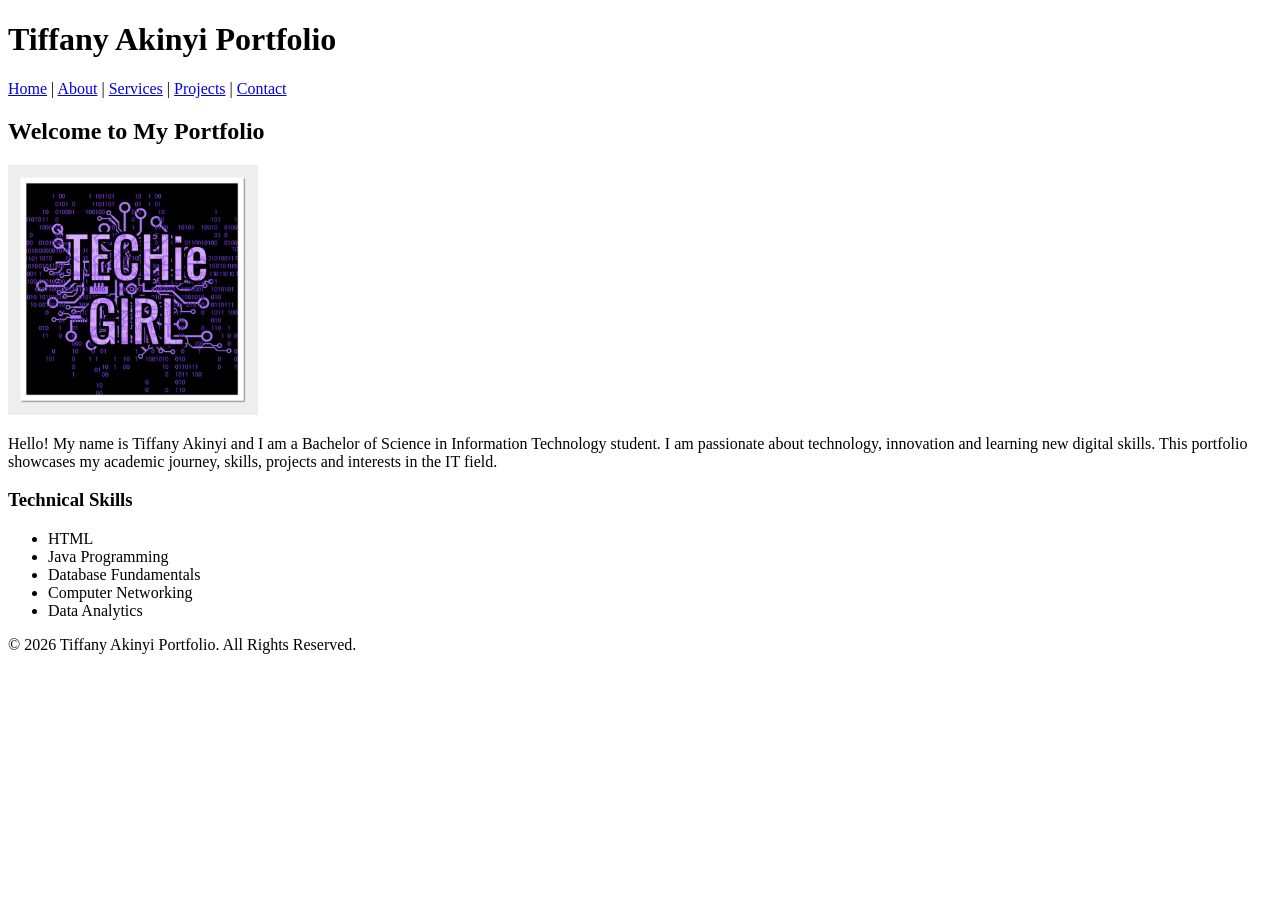
<file: index.html>
<!DOCTYPE html>
<html>
<head>
    <title>Tiffany Akinyi Portfolio</title>
</head>
<body>

<header>
    <h1>Tiffany Akinyi Portfolio</h1>


    <nav>
        <a href="index.html">Home</a> |
        <a href="about.html">About</a> |
        <a href="services.html">Services</a> |
        <a href="projects.html">Projects</a> |
        <a href="contact.html">Contact</a>
    </nav>


</header>

<h2>Welcome to My Portfolio</h2>

<img src="images/tech.jpg" alt="Picture" width="250">

<p>
Hello! My name is Tiffany Akinyi and I am a Bachelor of Science in Information Technology student.
I am passionate about technology, innovation and learning new digital skills.
This portfolio showcases my academic journey, skills, projects and interests in the IT field.
</p>

<h3>Technical Skills</h3>

<ul>
    <li>HTML</li>
    <li>Java Programming</li>
    <li>Database Fundamentals</li>
    <li>Computer Networking</li>
    <li>Data Analytics</li>
</ul>



<footer>

    <p>&copy; 2026 Tiffany Akinyi Portfolio. All Rights Reserved.</p>
</footer>

</body>
</html>
</file>
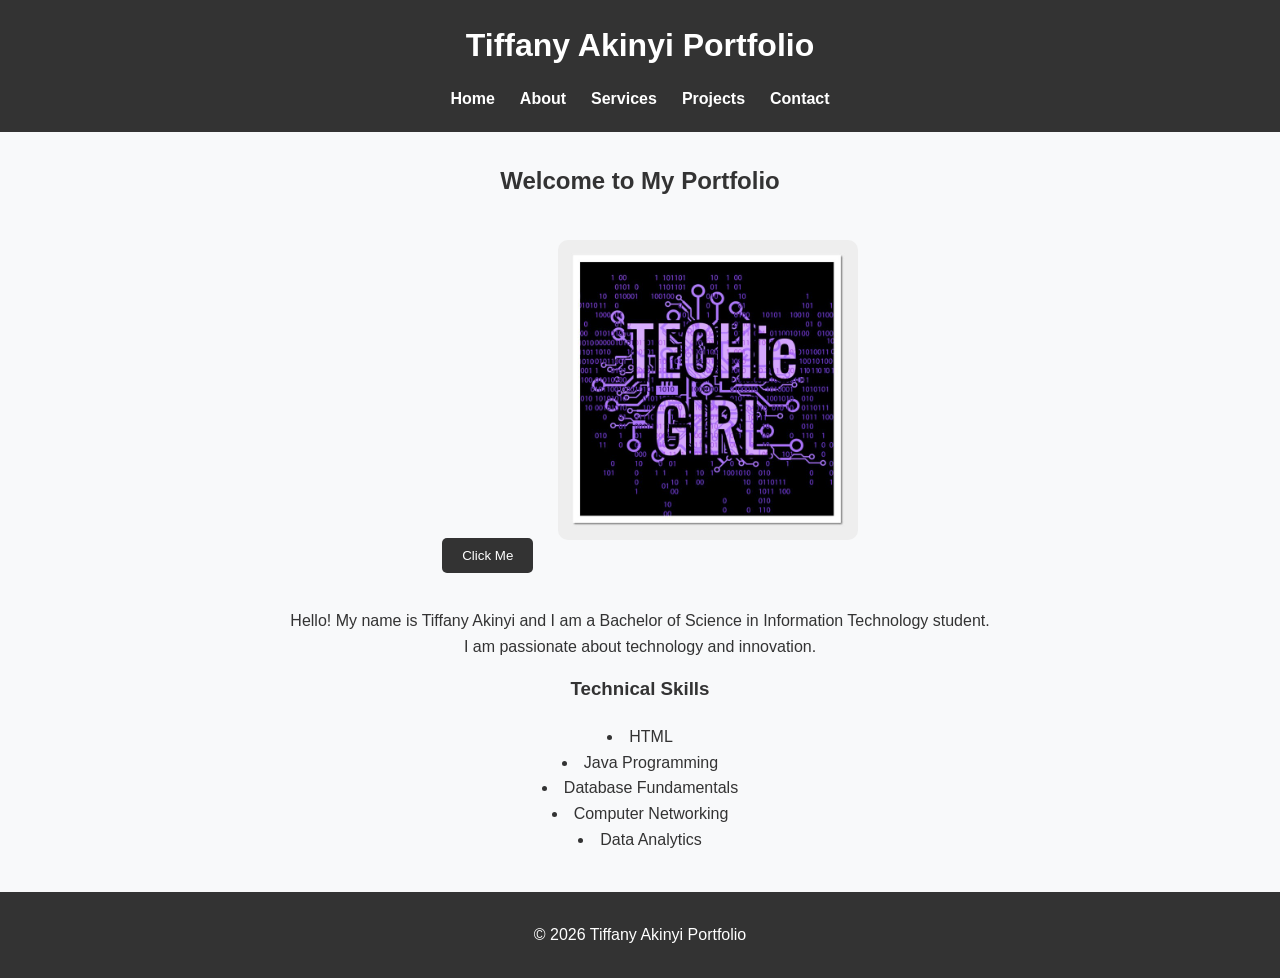
<file: Index.html>
<!DOCTYPE html>
<html>
<head>
    <meta charset="UTF-8">
    <title>Tiffany Akinyi Portfolio</title>
    <link rel="stylesheet" href="styles.css">
</head>

<body>

<header>
    <h1>Tiffany Akinyi Portfolio</h1>

    <nav>
        <a href="index.html">Home</a>
        <a href="about.html">About</a>
        <a href="services.html">Services</a>
        <a href="projects.html">Projects</a>
        <a href="contacts.html">Contact</a>
    </nav>
</header>

<h2 id="welcome">Welcome to My Portfolio</h2>

<button id="changeBtn">Click Me</button>

<img src="images/tech.jpg" alt="Technology" class="profile-img">

<p>
Hello! My name is Tiffany Akinyi and I am a Bachelor of Science in Information Technology student.<br>
I am passionate about technology and innovation.
</p>

<h3>Technical Skills</h3>

<ul>
    <li>HTML</li>
    <li>Java Programming</li>
    <li>Database Fundamentals</li>
    <li>Computer Networking</li>
    <li>Data Analytics</li>
</ul>

<footer>
    <p>&copy; 2026 Tiffany Akinyi Portfolio</p>
</footer>
<script src="script.js"></script>
</body>
</html>
</file>
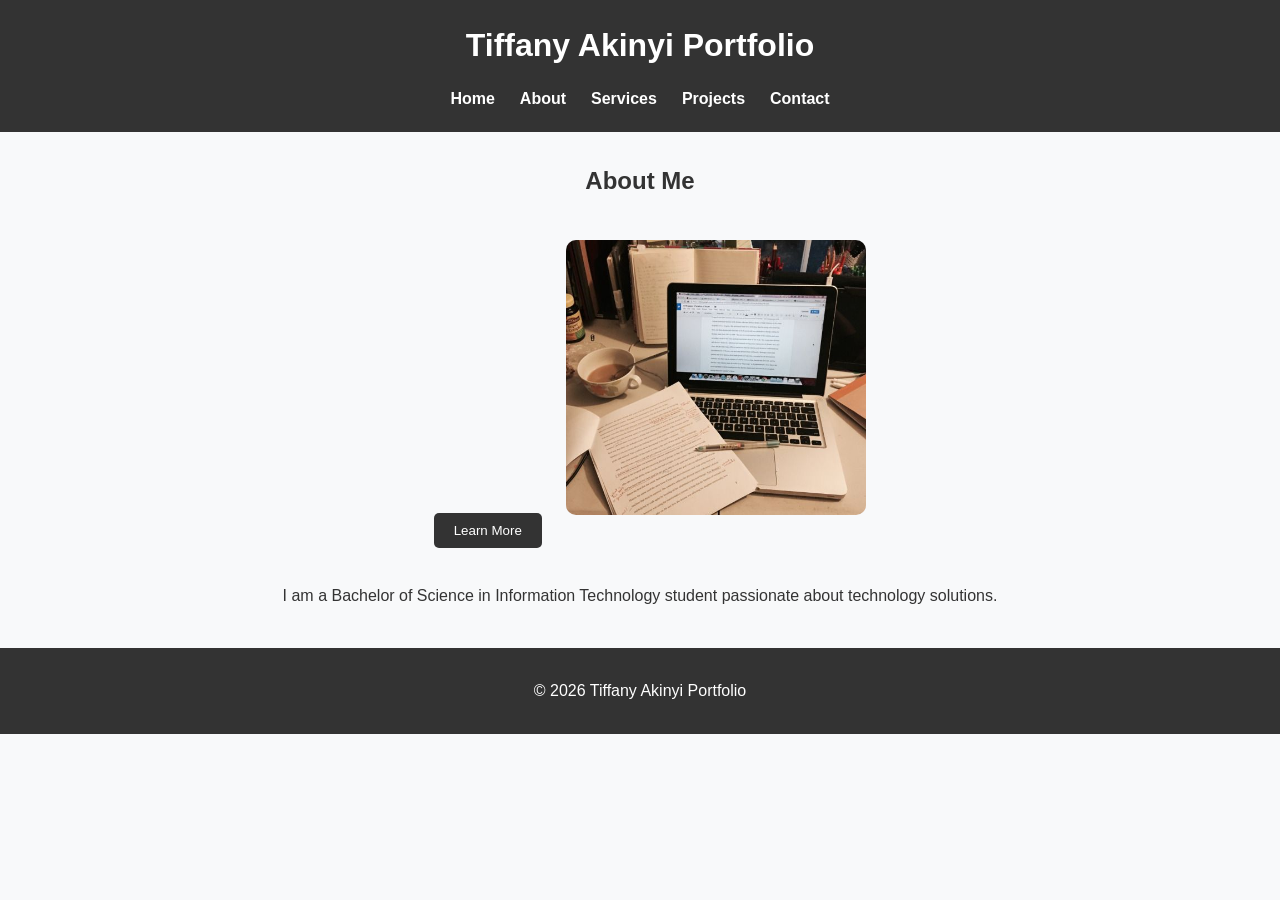
<file: about.html>
<!DOCTYPE html>
<html>
<head>
    <meta charset="UTF-8">
    <title>About Me - Tiffany Akinyi</title>
    <link rel="stylesheet" href="styles.css">
</head>
<body>

<header>
    <h1>Tiffany Akinyi Portfolio</h1>

    <nav>
        <a href="index.html">Home</a>
        <a href="about.html">About</a>
        <a href="services.html">Services</a>
        <a href="projects.html">Projects</a>
        <a href="contact.html">Contact</a>
    </nav>
</header>

<h2 id="aboutHeading">About Me</h2>

<button id="aboutBtn">Learn More</button>

<img src="images/laptopsetup.jpg" alt="Laptop Setup" class="profile-img">

<p>
I am a Bachelor of Science in Information Technology student passionate about technology solutions.
</p>

<footer>
    <p>&copy; 2026 Tiffany Akinyi Portfolio</p>
</footer>
<script src="script.js"></script>

</body>
</html>
</file>
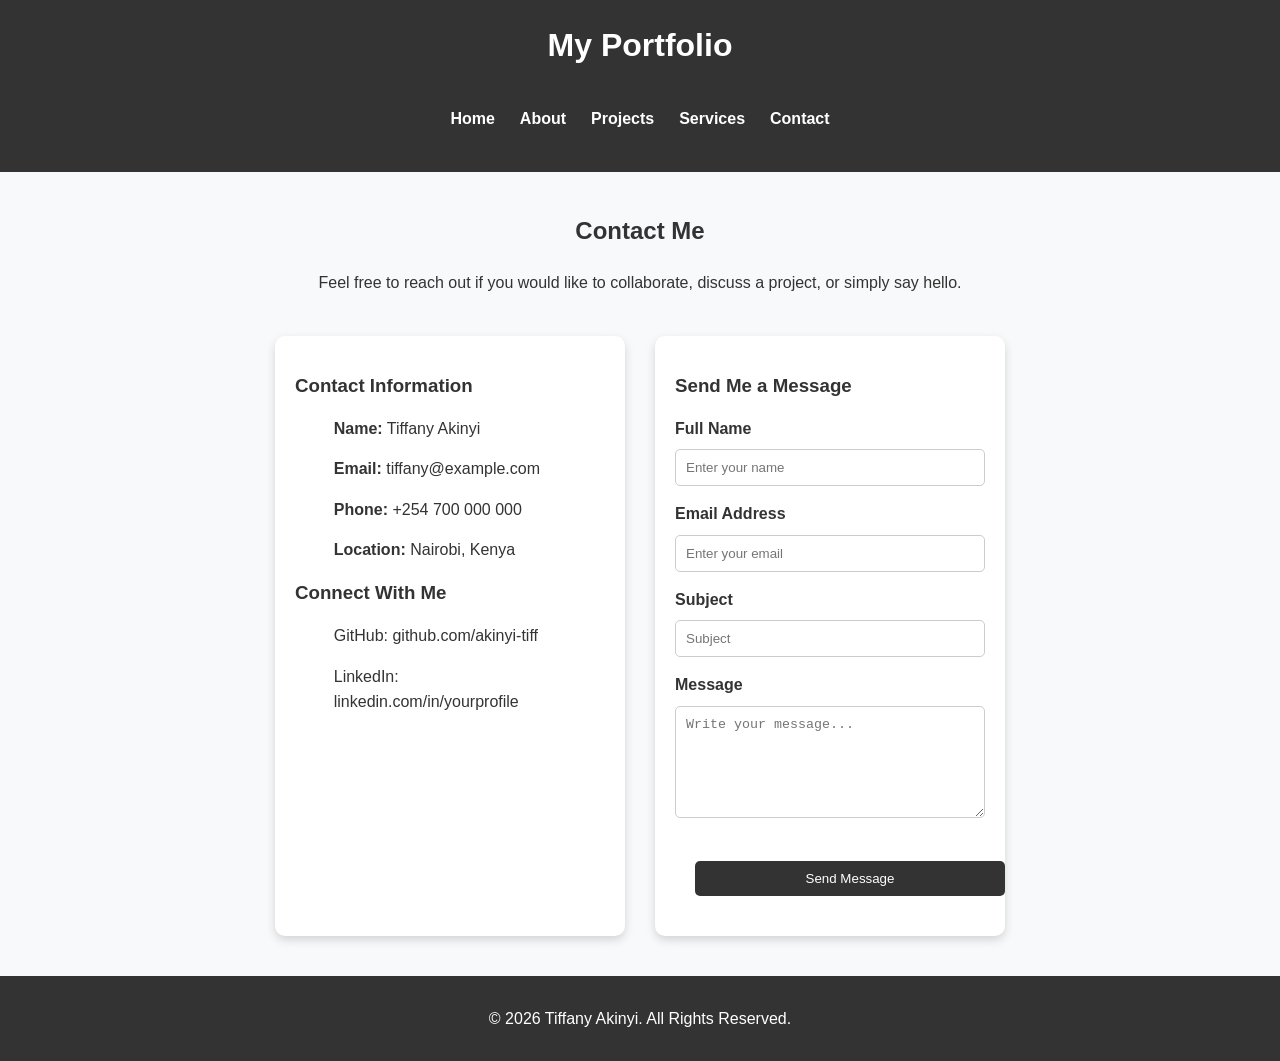
<file: contact.html>
<!DOCTYPE html>
<head>
    <meta charset="UTF-8">
    <meta name="viewport" content="width=device-width, initial-scale=1.0">
    <title>Contact | My Portfolio</title>
    <link rel="stylesheet" href="styles.css">
</head>
<body>

    <header>
        <h1>My Portfolio</h1>
        <nav>
            <ul>
                <li><a href="Index.html">Home</a></li>
                <li><a href="about.html">About</a></li>
                <li><a href="projects.html">Projects</a></li>
                <li><a href="services.html">Services</a></li>
                <li><a href="contacts.html" class="active">Contact</a></li>
            </ul>
        </nav>
    </header>

    <main>

        <section class="page-title">
            <h2>Contact Me</h2>
            <p>Feel free to reach out if you would like to collaborate, discuss a project, or simply say hello.</p>
        </section>

        <section class="contact-container">

            <div class="contact-info">
                <h3>Contact Information</h3>

                <p><strong>Name:</strong> Tiffany Akinyi</p>
                <p><strong>Email:</strong> tiffany@example.com</p>
                <p><strong>Phone:</strong> +254 700 000 000</p>
                <p><strong>Location:</strong> Nairobi, Kenya</p>

                <h3>Connect With Me</h3>

                <p>GitHub: github.com/akinyi-tiff</p>
                <p>LinkedIn: linkedin.com/in/yourprofile</p>

            </div>

            <div class="contact-form">

                <h3>Send Me a Message</h3>

                <form>

                    <label for="name">Full Name</label>
                    <input type="text" id="name" placeholder="Enter your name" required>

                    <label for="email">Email Address</label>
                    <input type="email" id="email" placeholder="Enter your email" required>

                    <label for="subject">Subject</label>
                    <input type="text" id="subject" placeholder="Subject">

                    <label for="message">Message</label>
                    <textarea id="message" rows="6" placeholder="Write your message..." required></textarea>

                    <button type="submit">Send Message</button>

                </form>

            </div>

        </section>

    </main>

    <footer>
        <p>&copy; 2026 Tiffany Akinyi. All Rights Reserved.</p>
    </footer>

</body>
</html>
</file>
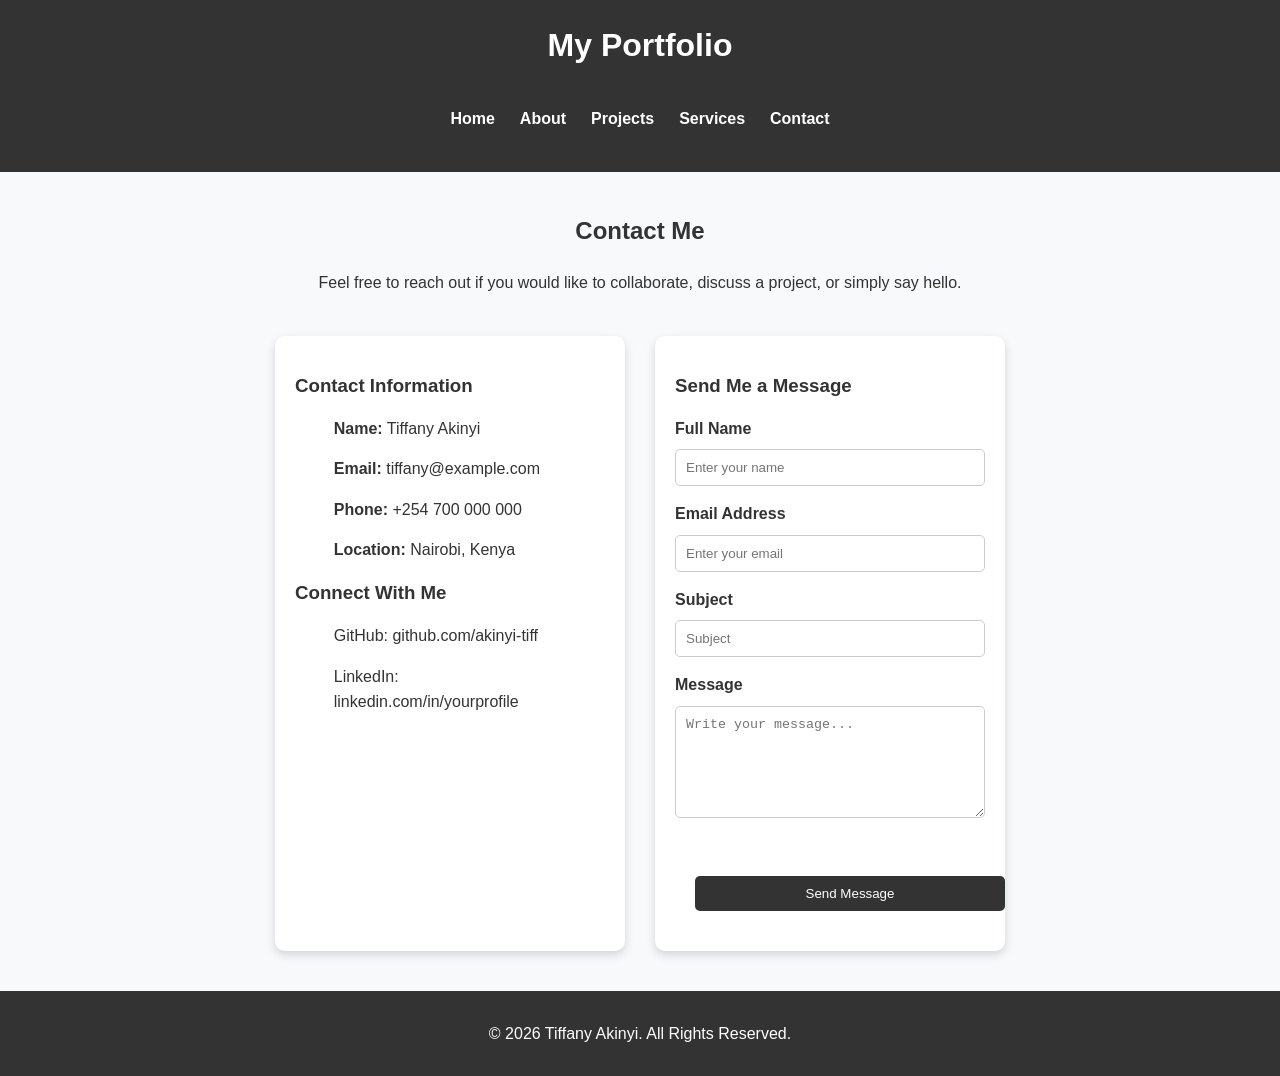
<file: contacts.html>
<!DOCTYPE html>
<html lang="en">
<head>
    <meta charset="UTF-8">
    <meta name="viewport" content="width=device-width, initial-scale=1.0">
    <title>Contact | My Portfolio</title>
    <link rel="stylesheet" href="styles.css">
</head>
<body>

    <header>
        <h1>My Portfolio</h1>
        <nav>
            <ul>
                <li><a href="Index.html">Home</a></li>
                <li><a href="about.html">About</a></li>
                <li><a href="projects.html">Projects</a></li>
                <li><a href="services.html">Services</a></li>
                <li><a href="contacts.html" class="active">Contact</a></li>
            </ul>
        </nav>
    </header>

    <main>

        <section class="page-title">
            <h2>Contact Me</h2>
            <p>Feel free to reach out if you would like to collaborate, discuss a project, or simply say hello.</p>
        </section>

        <section class="contact-container">

            <div class="contact-info">
                <h3>Contact Information</h3>

                <p><strong>Name:</strong> Tiffany Akinyi</p>
                <p><strong>Email:</strong> tiffany@example.com</p>
                <p><strong>Phone:</strong> +254 700 000 000</p>
                <p><strong>Location:</strong> Nairobi, Kenya</p>

                <h3>Connect With Me</h3>

                <p>GitHub: github.com/akinyi-tiff</p>
                <p>LinkedIn: linkedin.com/in/yourprofile</p>

            </div>

            <div class="contact-form">

                <h3>Send Me a Message</h3>

            <form id="contactsForm">

                    <label for="name">Full Name</label>
                    <input type="text" id="name" placeholder="Enter your name" required>

                    <label for="email">Email Address</label>
                    <input type="email" id="email" placeholder="Enter your email" required>

                    <label for="subject">Subject</label>
                    <input type="text" id="subject" placeholder="Subject">

                    <label for="message">Message</label>
                    <textarea id="message" rows="6" placeholder="Write your message..." required></textarea>

<p id="errorMessage"></p>

                    <button type="submit" id="submitBtn">Send Message</button>

                </form>

            </div>

        </section>

    </main>

    <footer>
        <p>&copy; 2026 Tiffany Akinyi. All Rights Reserved.</p>
    </footer>
<script src="script.js"></script>
</body>
</html>
</file>
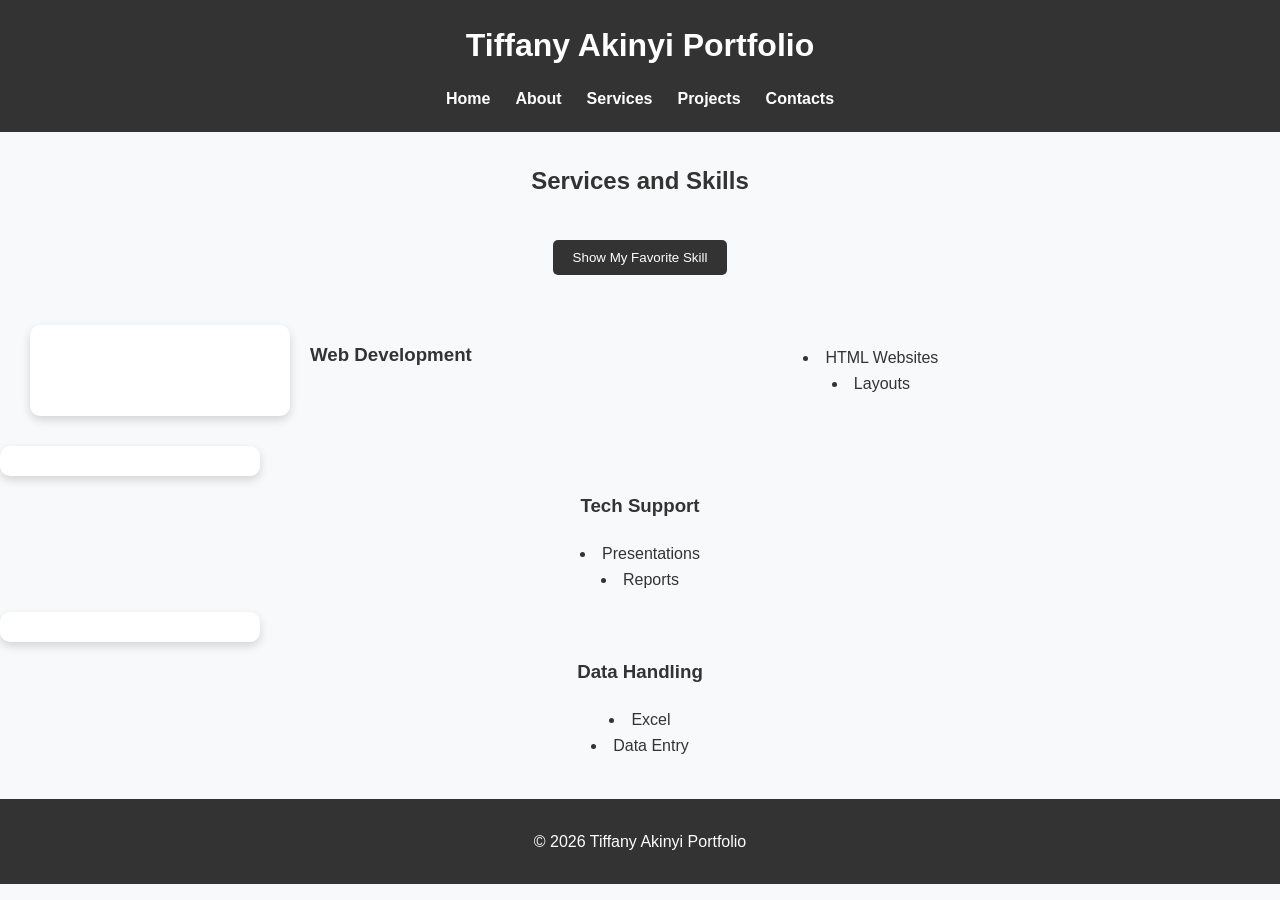
<file: services.html>
<!DOCTYPE html>
<html>
<head>
    <meta charset="UTF-8">
    <title>Services - Tiffany Akinyi</title>
    <link rel="stylesheet" href="styles.css">
</head>

<body>

<header>
    <h1>Tiffany Akinyi Portfolio</h1>

    <nav>
        <a href="index.html">Home</a>
        <a href="about.html">About</a>
        <a href="services.html">Services</a>
        <a href="projects.html">Projects</a>
        <a href="contacts.html">Contacts</a>
    </nav>
</header>

<h2 id="servicesHeading">Services and Skills</h2>

<button id="serviceBtn">Show My Favorite Skill</button>

<div class="services">

    <div class="card" id="webCard"></div>
        <h3>Web Development</h3>
        <ul>
            <li>HTML Websites</li>
            <li>Layouts</li>
        </ul>
    </div>

    <div class="card" id="techCard"></div>
        <h3>Tech Support</h3>
        <ul>
            <li>Presentations</li>
            <li>Reports</li>
        </ul>
    </div>

    <div class="card" id="dataCard"></div>
        <h3>Data Handling</h3>
        <ul>
            <li>Excel</li>
            <li>Data Entry</li>
        </ul>
    </div>

</div>

<footer>
    <p>&copy; 2026 Tiffany Akinyi Portfolio</p>
</footer>
<script src="script.js"></script>

</body>
</html>
</file>
<file: styles.css>
/* ===========================
   GENERAL STYLING
========================== */

* {
    margin: 0;
    padding: 0;
    box-sizing: border-box;
}

html {
    scroll-behavior: smooth;
}

body {
    font-family: Arial, Helvetica, sans-serif;
    background-color: #f8f9fa;
    color: #333;
    text-align: center;
    line-height: 1.6;
}

/* ===========================
   HEADER
=========================== */

header {
    background-color: #333;
    color: white;
    padding: 20px;
}

header h1 {
    margin-bottom: 15px;
}

/* ===========================
   NAVIGATION
=========================== */

nav {
    display: flex;
    justify-content: center;
    gap: 25px;
    flex-wrap: wrap;
}

nav a {
    color: white;
    text-decoration: none;
    font-weight: bold;
    transition: 0.3s;
}

nav a:hover {
    color: #00bfff;
}

/* For pages that use a list navigation */

nav ul {
    display: flex;
    justify-content: center;
    gap: 25px;
    list-style: none;
}

nav li {
    display: inline;
}

/* ===========================
   HEADINGS
=========================== */

h2 {
    margin-top: 30px;
    margin-bottom: 20px;
}

h3 {
    margin-top: 15px;
    margin-bottom: 10px;
}

/* ===========================
   PARAGRAPHS
=========================== */

p {
    width: 75%;
    margin: 15px auto;
}

/* ===========================
   LISTS
=========================== */

ul {
    list-style-position: inside;
    margin: 20px auto;
}

/* ===========================
   PROFILE IMAGE
=========================== */

.profile-img {
    width: 300px;
    height: auto;
    border-radius: 10px;
    margin: 20px auto;
    transition: 0.4s;
}

.profile-img:hover {
    transform: scale(1.05);
}

/* ===========================
   BUTTONS
=========================== */

button {
    padding: 10px 20px;
    margin: 20px;
    border: none;
    background-color: #333;
    color: white;
    border-radius: 5px;
    cursor: pointer;
    transition: 0.3s;
}

button:hover {
    background-color: #555;
    transform: scale(1.05);
}

/* ===========================
   PROJECTS & SERVICES
=========================== */

.projects,
.services {
    display: flex;
    justify-content: center;
    gap: 20px;
    flex-wrap: wrap;
    margin: 30px;
}

/* ===========================
   CARDS
=========================== */

.card {
    background: white;
    width: 260px;
    border-radius: 10px;
    padding: 15px;
    box-shadow: 0px 4px 10px rgba(0,0,0,0.15);
    transition: 0.3s;
    animation: fadeIn 1s ease-in;
}

.card:hover {
    transform: translateY(-8px);
}

.card img {
    width: 100%;
    height: 160px;
    object-fit: cover;
    border-radius: 8px;
}

.card h3 {
    margin-top: 10px;
}

/* ===========================
   CONTACT PAGE
=========================== */

.page-title {
    margin: 40px 20px;
}

.contact-container {
    display: flex;
    justify-content: center;
    gap: 30px;
    flex-wrap: wrap;
    margin: 30px;
}

.contact-info,
.contact-form {
    background: white;
    width: 350px;
    padding: 20px;
    border-radius: 10px;
    box-shadow: 0px 4px 10px rgba(0,0,0,0.15);
    text-align: left;
}

.contact-info h3,
.contact-form h3 {
    margin-bottom: 15px;
}

.contact-form label {
    font-weight: bold;
}

.contact-form input,
.contact-form textarea {
    width: 100%;
    padding: 10px;
    margin: 8px 0 15px;
    border: 1px solid #ccc;
    border-radius: 5px;
}

.contact-form button {
    width: 100%;
}

#errorMessage {
    font-weight: bold;
    margin-bottom: 15px;
}

/* ===========================
   FOOTER
=========================== */

footer {
    background: #333;
    color: white;
    padding: 15px;
    margin-top: 40px;
}

/* ===========================
   ANIMATION
=========================== */

@keyframes fadeIn {

    from {
        opacity: 0;
        transform: translateY(20px);
    }

    to {
        opacity: 1;
        transform: translateY(0);
    }

}

.welcome {
    animation: fadeIn 2s ease-in-out;
}
</file>
